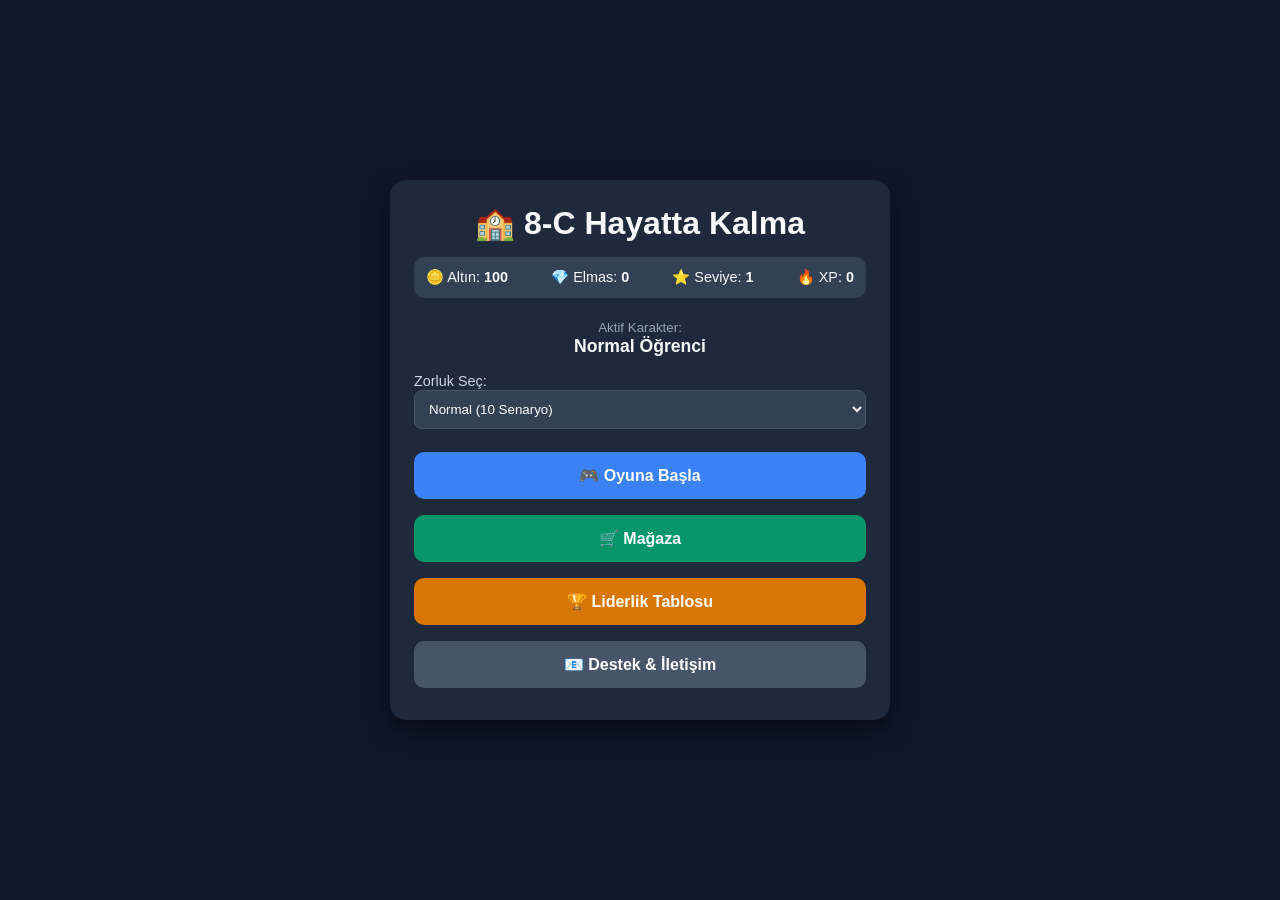
<file: index.html>
<!DOCTYPE html>
<html lang="tr">
<head>
    <meta charset="UTF-8">
    <meta name="viewport" content="width=device-width, initial-scale=1.0">
    <title>8-C Hayatta Kalma Simülatörü</title>
    <style>
        * {
            box-sizing: border-box;
            margin: 0;
            padding: 0;
            font-family: 'Segoe UI', Tahoma, Geneva, Verdana, sans-serif;
        }

        body {
            background-color: #0f172a;
            color: #f8fafc;
            display: flex;
            justify-content: center;
            align-items: center;
            min-height: 100vh;
            padding: 20px;
        }

        .game-container {
            width: 100%;
            max-width: 500px;
            background: #1e293b;
            border-radius: 16px;
            padding: 24px;
            box-shadow: 0 10px 25px rgba(0,0,0,0.5);
            position: relative;
            overflow: hidden;
        }

        .screen {
            display: none;
        }

        .screen.active {
            display: block;
        }

        h1, h2, h3 {
            text-align: center;
            margin-bottom: 15px;
        }

        .user-info {
            background: #334155;
            padding: 12px;
            border-radius: 10px;
            margin-bottom: 20px;
            display: flex;
            justify-content: space-between;
            flex-wrap: wrap;
            gap: 8px;
            font-size: 0.9em;
        }

        .main-btn {
            width: 100%;
            padding: 14px;
            margin: 8px 0;
            border: none;
            border-radius: 10px;
            background: #3b82f6;
            color: white;
            font-size: 1em;
            font-weight: bold;
            cursor: pointer;
            transition: transform 0.1s, background 0.2s;
        }

        .main-btn:hover {
            background: #2563eb;
        }

        .main-btn:active {
            transform: scale(0.98);
        }

        .top-bar {
            display: flex;
            justify-content: space-around;
            align-items: center;
            background: #334155;
            padding: 12px;
            border-radius: 10px;
            margin-bottom: 15px;
            font-weight: bold;
        }

        .option-btn {
            width: 100%;
            padding: 12px;
            margin: 8px 0;
            border: 2px solid #475569;
            border-radius: 8px;
            background: #1e293b;
            color: white;
            font-size: 0.95em;
            cursor: pointer;
            text-align: left;
            transition: all 0.2s;
        }

        .option-btn:hover {
            border-color: #3b82f6;
            background: #334155;
        }

        .shop-card {
            background: #334155;
            padding: 12px;
            border-radius: 10px;
            margin-bottom: 10px;
            display: flex;
            justify-content: space-between;
            align-items: center;
        }

        .shop-card.aktif {
            border: 2px solid #22c55e;
        }

        select {
            width: 100%;
            padding: 10px;
            border-radius: 8px;
            background: #334155;
            color: white;
            border: 1px solid #475569;
            margin-bottom: 15px;
        }

        table {
            width: 100%;
            border-collapse: collapse;
            margin-top: 10px;
        }

        th, td {
            padding: 10px;
            text-align: left;
            border-bottom: 1px solid #334155;
        }

        .scenario-box {
            text-align: center;
            padding: 40px 20px;
            font-size: 1.2em;
            font-weight: bold;
        }
    </style>
</head>
<body>

<div class="game-container">

    <!-- ANA MENÜ / LOBİ -->
    <div id="startScreen" class="screen active">
        <h1>🏫 8-C Hayatta Kalma</h1>
        
        <div class="user-info">
            <span>🪙 Altın: <b id="menuPara">0</b></span>
            <span>💎 Elmas: <b id="menuElmas">0</b></span>
            <span>⭐ Seviye: <b id="menuSeviye">1</b></span>
            <span>🔥 XP: <b id="menuXP">0</b></span>
        </div>

        <div style="margin-bottom: 15px; text-align: center;">
            <small style="color: #94a3b8;">Aktif Karakter:</small>
            <div id="oyuncuKarakterGosterge" style="font-weight: bold; font-size: 1.1em;">Normal Öğrenci</div>
        </div>

        <label for="mode-select" style="font-size: 0.9em; color: #cbd5e1;">Zorluk Seç:</label>
        <select id="mode-select">
            <option value="kolay">Kolay (5 Senaryo)</option>
            <option value="normal" selected>Normal (10 Senaryo)</option>
            <option value="zor">Zor (20 Senaryo - Stresle Ölüm Var!)</option>
        </select>

        <button class="main-btn" onclick="oyunuBaslatTikla()">🎮 Oyuna Başla</button>
        <button class="main-btn" style="background: #059669;" onclick="sayfaDegis('shopScreen')">🛒 Mağaza</button>
        <button class="main-btn" style="background: #d97706;" onclick="liderlikAc()">🏆 Liderlik Tablosu</button>
        <button class="main-btn" style="background: #475569;" onclick="openSupport()">📧 Destek & İletişim</button>
    </div>

    <!-- MAĞAZA EKRANI -->
    <div id="shopScreen" class="screen">
        <h2>🛒 Mağaza</h2>
        <div class="user-info">
            <span>🪙 Altın: <b id="shopPara">0</b></span>
            <span>💎 Elmas: <b id="shopElmas">0</b></span>
        </div>

        <h3>Karakterler</h3>
        <div id="characterShopList"></div>

        <h3 style="margin-top: 15px;">Takviyeler (Boost)</h3>
        <div id="boostShopList"></div>

        <button class="main-btn" style="background: #64748b; margin-top: 15px;" onclick="sayfaDegis('startScreen')">⬅️ Menüye Dön</button>
    </div>

    <!-- LİDERLİK TABLOSU EKRANI -->
    <div id="leaderboardScreen" class="screen">
        <h2>🏆 Liderlik Tablosu</h2>
        <table>
            <thead>
                <tr>
                    <th>Sıra</th>
                    <th>İsim</th>
                    <th>XP</th>
                    <th>Seviye</th>
                </tr>
            </thead>
            <tbody id="leaderboardBody"></tbody>
        </table>
        <button class="main-btn" style="background: #64748b; margin-top: 20px;" onclick="sayfaDegis('startScreen')">⬅️ Menüye Dön</button>
    </div>

    <!-- OYUN / QUIZ EKRANI -->
    <div id="quizScreen" class="screen">
        <div class="top-bar">
            <div>❤️ Can: <span id="livesCount">100</span></div>
            <div>😰 Stres: <span id="stressCount">%0</span></div>
            <div>⭐ Puan: <span id="scoreCount">0</span></div>
        </div>

        <!-- Senaryo Geçiş Animasyonu -->
        <div id="scenarioBox" class="scenario-box" style="display: none;">
            ⏳ Senaryo Yükleniyor...
        </div>

        <!-- Soru/Senaryo Kutusu -->
        <div id="quizContentBox">
            <div id="questionNum" style="color: #94a3b8; font-size: 0.85em; margin-bottom: 5px;"></div>
            <div id="questionText" style="font-size: 1.1em; font-weight: bold; margin-bottom: 15px;"></div>
            <div id="optionsList"></div>
            <button id="nextBtn" class="main-btn" style="display: none; margin-top: 15px; background: #22c55e;" onclick="sonrakiSoruTikla()">Sonraki Senaryo ➔</button>
        </div>
    </div>

    <!-- OYUN BİTTİ EKRANI -->
    <div id="gameOverScreen" class="screen" style="text-align: center;">
        <h2 id="endTitle">Oyun Bitti</h2>
        <div id="endMessage" style="margin: 20px 0; font-size: 1.1em; line-height: 1.5;"></div>
        <div style="font-size: 1.3em; margin-bottom: 20px;">Toplanan Puan: <b id="finalScore" style="color: #eab308;">0</b></div>
        <button class="main-btn" onclick="anaMenuyeDon()">🏠 Menüye Dön</button>
    </div>

</div>

<script src="script.js"></script>
</body>
</html>
</file>
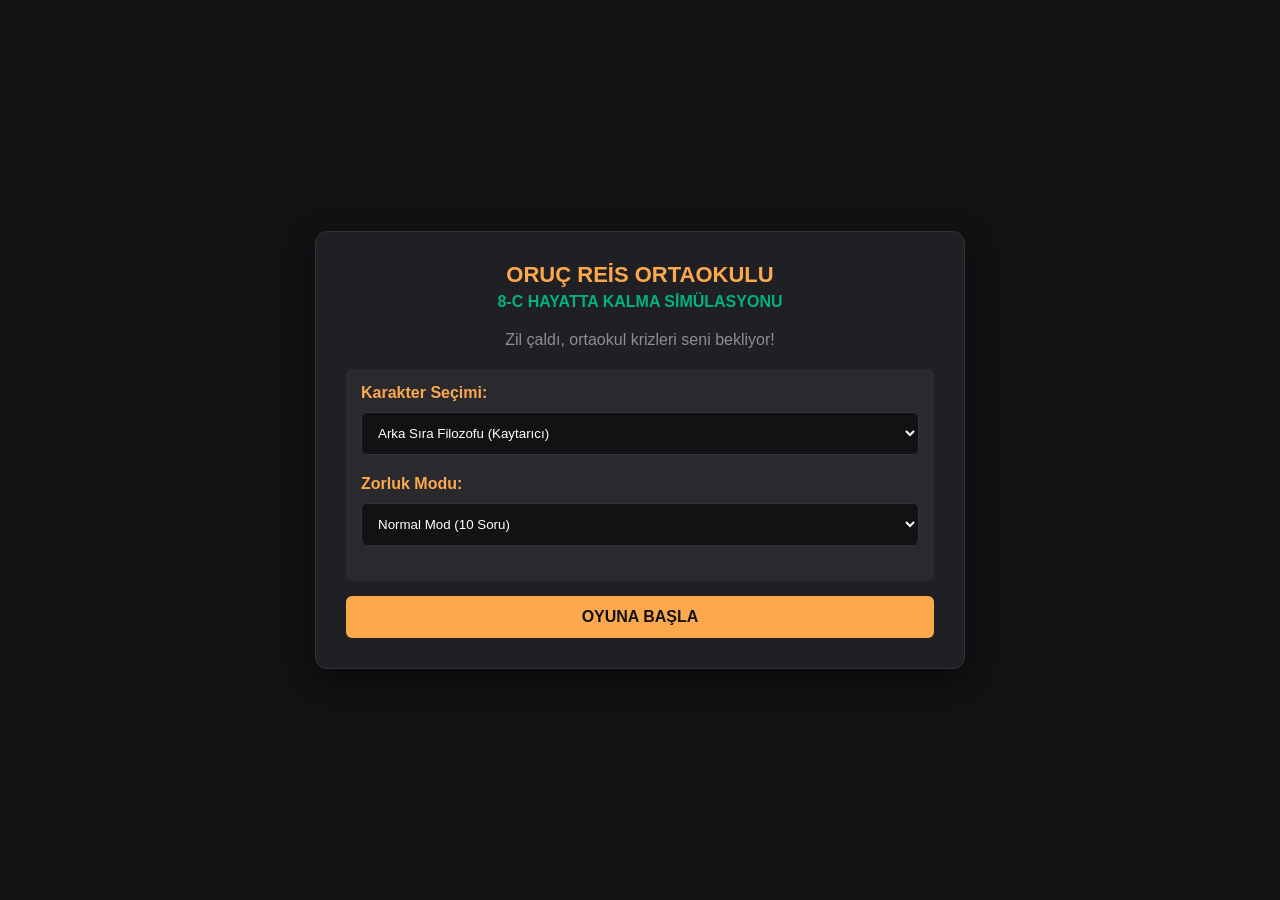
<file: gemini-code-1789656387254.html>
<!DOCTYPE html>
<html lang="tr">
<head>
    <meta charset="UTF-8">
    <meta name="viewport" content="width=device-width, initial-scale=1.0">
    <title>8-C Hayatta Kalma Simülasyonu</title>
    <link rel="stylesheet" href="style.css">
</head>
<body>

<div class="container" id="app">
    <!-- Karşılama ve Mod Seçimi -->
    <div id="screen-menu" class="center-box">
        <h1>ORUÇ REİS ORTAOKULU</h1>
        <h2>8-C HAYATTA KALMA SİMÜLASYONU</h2>
        <p style="margin-bottom: 20px; color: #8d8d99;">Zil çaldı, ortaokul krizleri seni bekliyor!</p>
        
        <div style="text-align: left; background: #29292e; padding: 15px; border-radius: 6px; margin-bottom: 15px;">
            <label style="font-weight: bold; color: #fba94c;">Karakter Seçimi:</label>
            <select id="char-select">
                <option value="1">Arka Sıra Filozofu (Kaytarıcı)</option>
                <option value="2">Sınav Canavarı (İnek)</option>
                <option value="3">Orta Yolcu (Normal Öğrenci)</option>
                <option value="4">Özel Karakter Yarat</option>
            </select>
            
            <div id="custom-char-box" class="hidden">
                <label>Ad Soyad:</label>
                <input type="text" id="custom-name" placeholder="Örn: Ali Yılmaz">
                <label>Lakap:</label>
                <input type="text" id="custom-nickname" placeholder="Örn: Reis">
            </div>
            
            <label style="font-weight: bold; color: #fba94c;">Zorluk Modu:</label>
            <select id="mode-select">
                <option value="1">Normal Mod (10 Soru)</option>
                <option value="2">Zor Mod (Hardcore - 15 Soru)</option>
            </select>
        </div>
        
        <button onclick="oyunuBaslat()" style="width: 100%; text-align: center; background-color: #fba94c; color: #121214; font-size: 16px;">OYUNA BAŞLA</button>
    </div>

    <!-- Oyun Ekranı -->
    <div id="screen-game" class="hidden">
        <h1 id="game-title">ORUÇ REİS ORTAOKULU</h1>
        <h2 id="char-info">Karakter: </h2>
        
        <div class="stats">
            <div class="stat-item">Can: <span id="stat-can">100</span></div>
            <div class="stat-item">Stres: <span id="stat-stres">50</span></div>
            <div class="stat-item">Başarı: <span id="stat-basari">50</span></div>
        </div>

        <div class="card">
            <div class="crisis-title" id="crisis-title">OLAY BAŞLIĞI</div>
            <div class="crisis-text" id="crisis-text">Olay metni burada yer alacak...</div>
        </div>

        <div class="options" id="options-box"></div>

        <div id="feedback-box" class="feedback">Dönüt mesajı</div>
    </div>

    <!-- Sonuç Ekranı -->
    <div id="screen-end" class="hidden center-box">
        <h1 id="end-header" style="font-size: 24px; margin-bottom: 15px;">OYUN BİTTİ</h1>
        <p id="end-text" style="line-height: 1.6; margin-bottom: 25px; color: #c4c4cc;"></p>
        <button onclick="anaMenuyeDon()" style="width: 100%; text-align: center; background-color: #00b37e; font-size: 16px;">Ana Menüye Dön</button>
    </div>
</div>

<script src="script.js"></script>
</body>
</html>
</file>
<file: style.css>
* { box-sizing: border-box; margin: 0; padding: 0; font-family: 'Segoe UI', Tahoma, Geneva, Verdana, sans-serif; }
body { background-color: #121214; color: #e1e1e6; display: flex; justify-content: center; align-items: center; min-height: 100vh; }
.container { background-color: #202024; padding: 30px; border-radius: 12px; box-shadow: 0 8px 24px rgba(0,0,0,0.5); width: 100%; max-width: 650px; border: 1px solid #323238; }
h1 { text-align: center; color: #fba94c; font-size: 22px; margin-bottom: 5px; }
h2 { text-align: center; color: #00b37e; font-size: 16px; margin-bottom: 20px; }

.stats { display: flex; justify-content: space-between; background-color: #121214; padding: 12px 20px; border-radius: 8px; margin-bottom: 20px; font-weight: bold; border: 1px solid #29292e; }
.stat-item span { color: #fba94c; }

.card { background-color: #29292e; padding: 20px; border-radius: 8px; margin-bottom: 20px; border-left: 4px solid #fba94c; }
.crisis-title { color: #fba94c; font-size: 18px; margin-bottom: 10px; font-weight: bold; }
.crisis-text { font-size: 15px; line-height: 1.5; color: #c4c4cc; }

.options { display: flex; flex-direction: column; gap: 10px; }
button { background-color: #00b37e; color: white; border: none; padding: 12px 15px; border-radius: 6px; font-size: 14px; cursor: pointer; text-align: left; transition: background 0.2s; font-weight: 600; }
button:hover { background-color: #00875f; }

.feedback { margin-top: 15px; padding: 10px; border-radius: 6px; text-align: center; font-weight: bold; display: none; }
.feedback.success { background-color: rgba(0, 179, 126, 0.2); color: #00b37e; border: 1px solid #00b37e; }
.feedback.danger { background-color: rgba(247, 90, 90, 0.2); color: #f75a5a; border: 1px solid #f75a5a; }
.feedback.warning { background-color: rgba(251, 169, 76, 0.2); color: #fba94c; border: 1px solid #fba94c; }

.hidden { display: none !important; }
.center-box { text-align: center; }
input, select { width: 100%; padding: 12px; margin: 10px 0 20px 0; background-color: #121214; border: 1px solid #323238; color: white; border-radius: 6px; }
</file>
